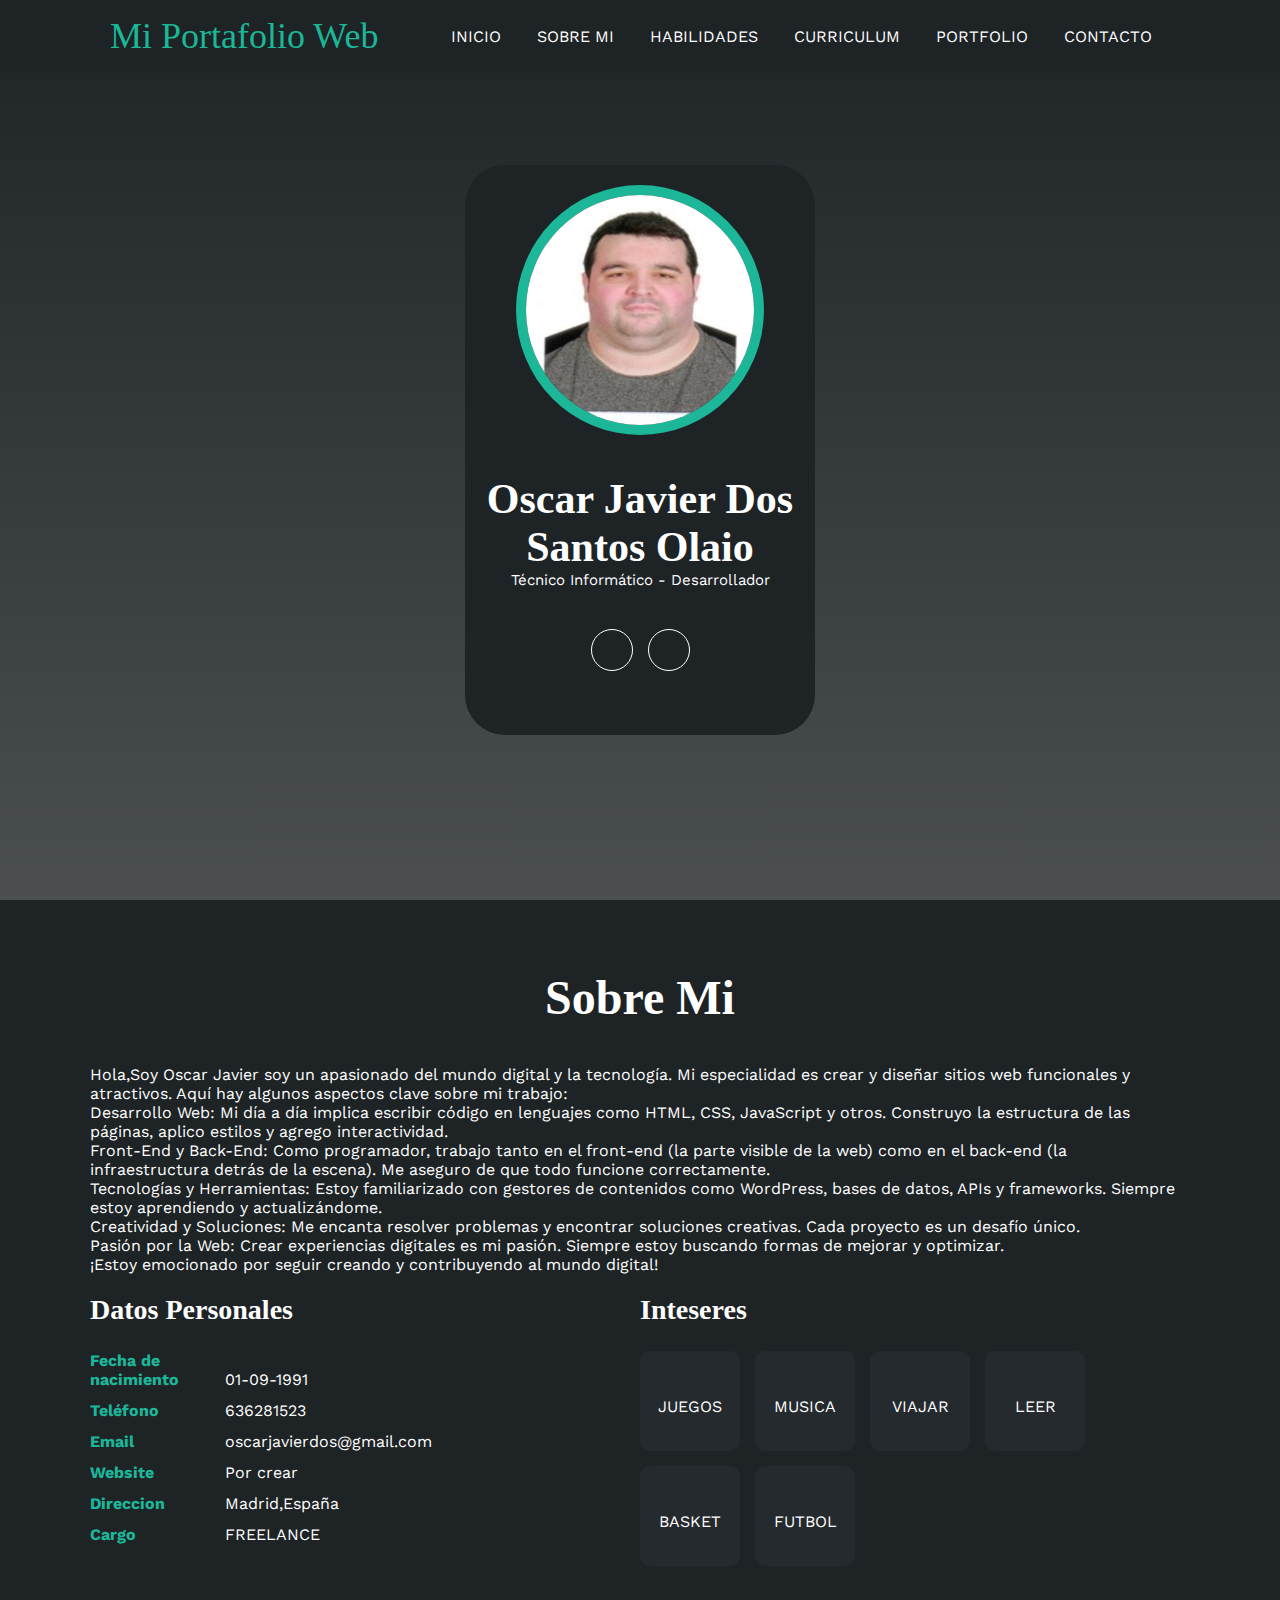
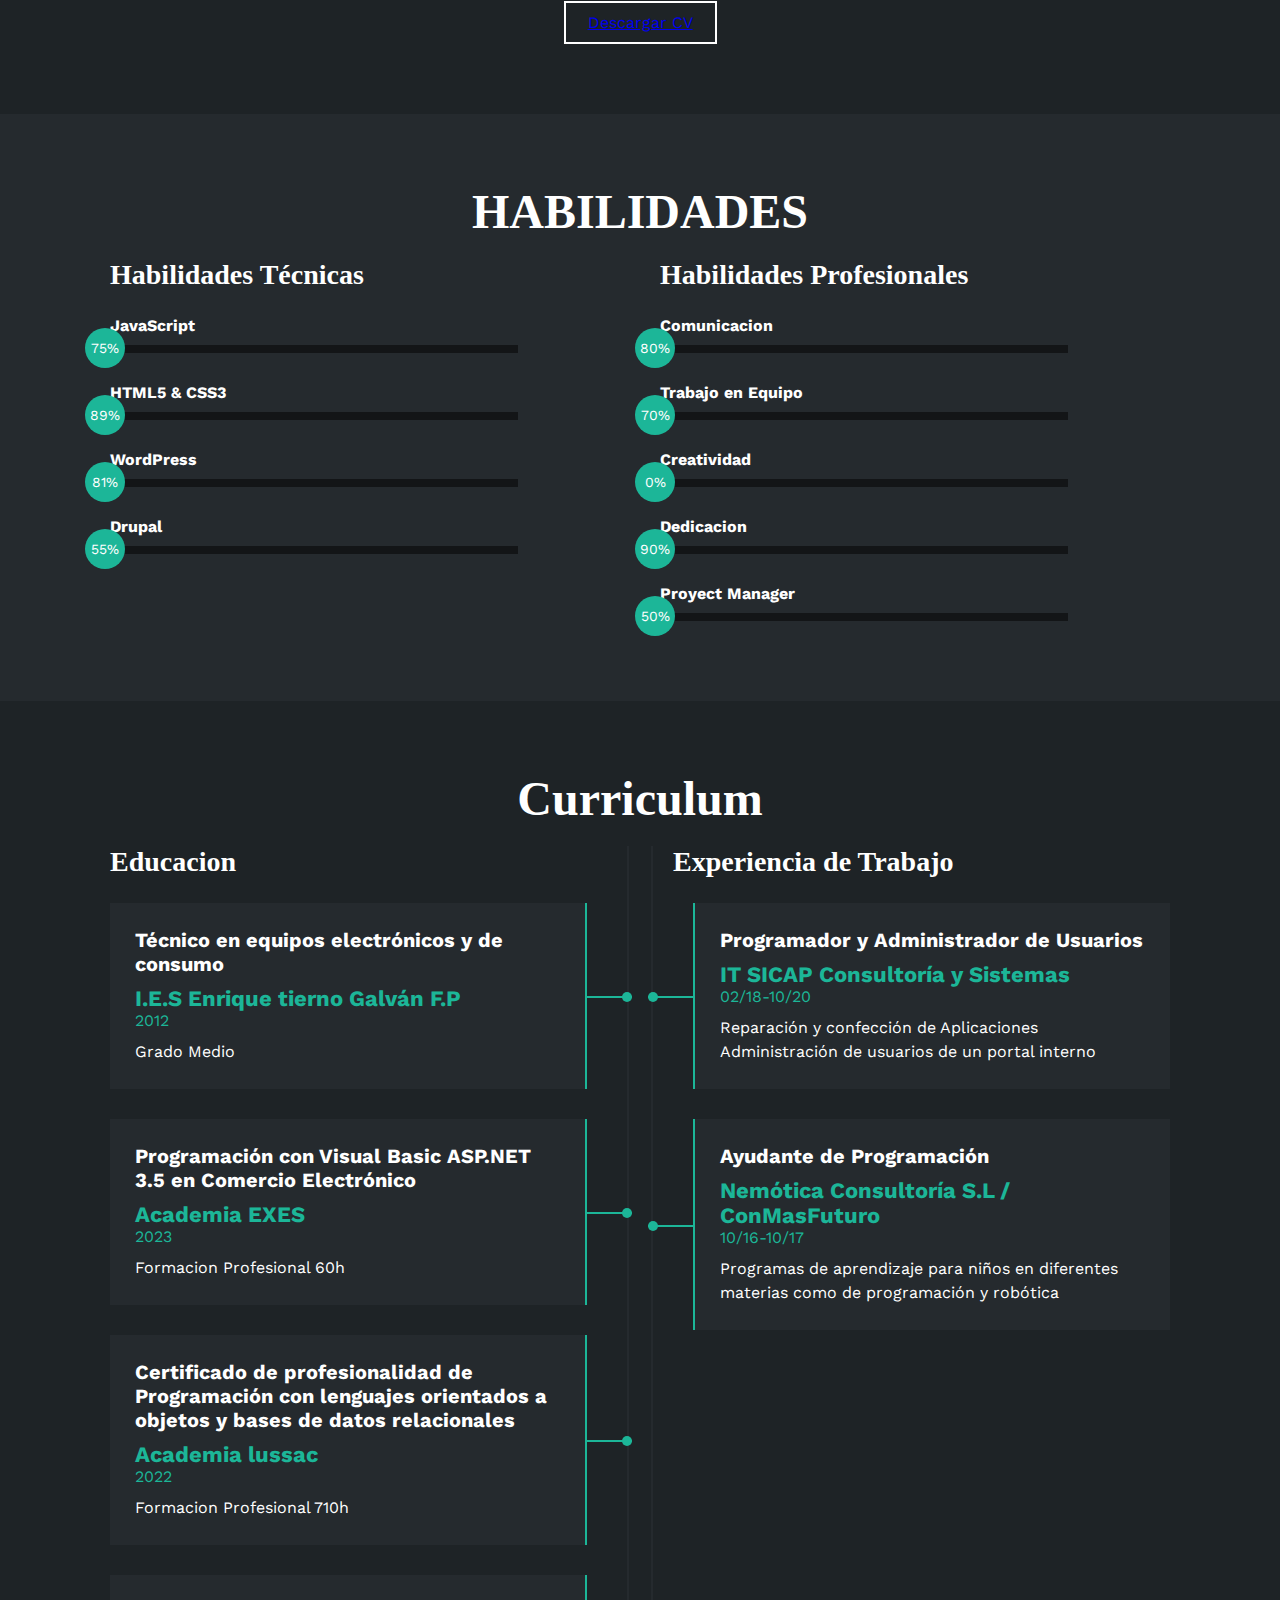
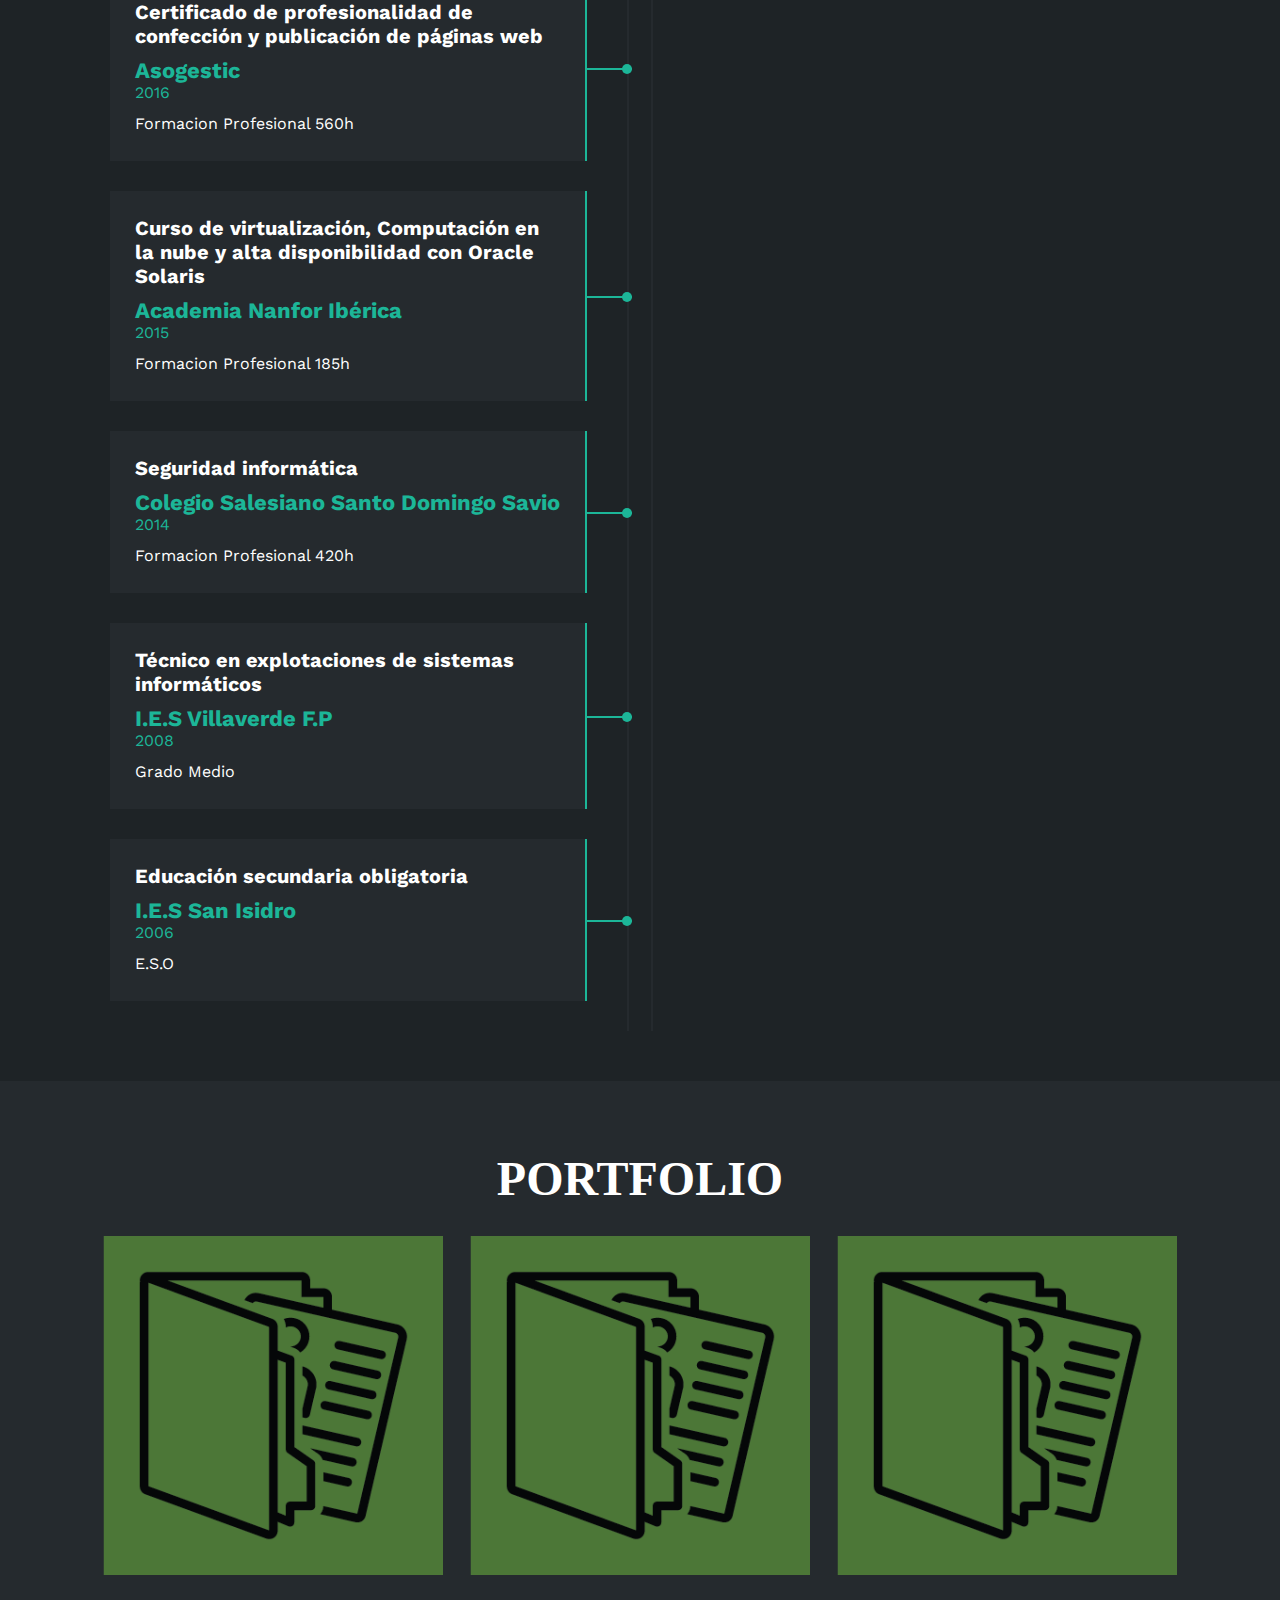
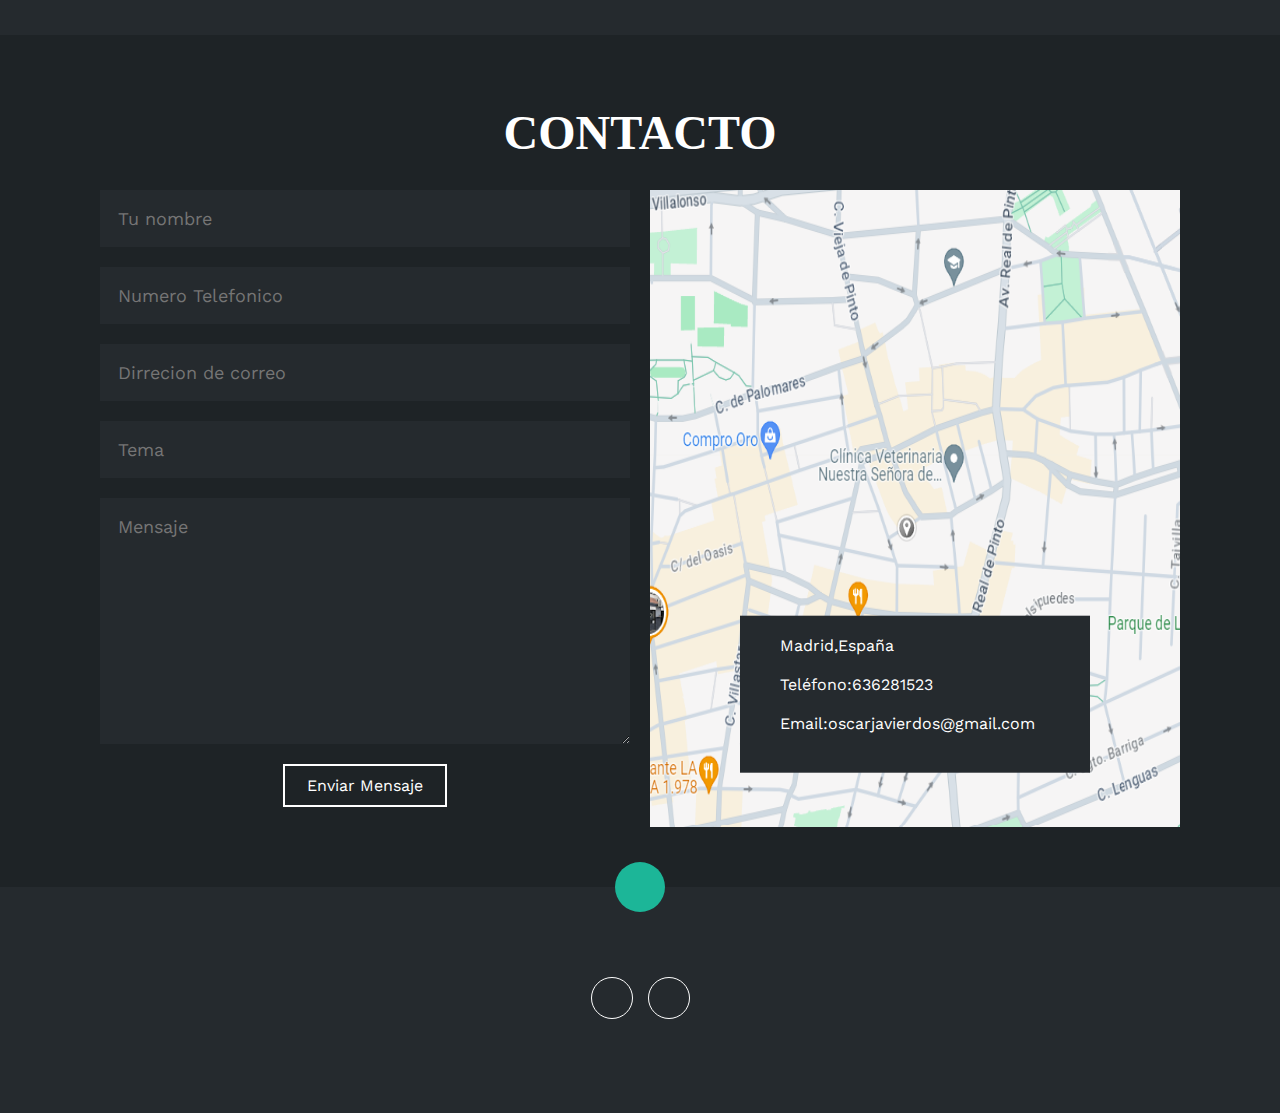
<file: index.html>
<!DOCTYPE html>
<html lang="es">

<head>
    <meta charset="UTF-8">
    <meta name="viewport" content="width=device-width, initial-scale=1.0">
    <title>Portafolio</title>
    <link rel="stylesheet" href="css/style.css">
    <link rel="stylesheet" href="https://cdnjs.cloudflare.com/ajax/libs/font-awesome/6.1.2/css/all.min.css"
        integrity="sha512-1sCRPdkRXhBV2PBLUdRb4tMg1w2YPf37qatUFeS7zlBy7jJI8Lf4VHwWfZZfpXtYSLy85pkm9GaYVYMfw5BC1A=="
        crossorigin="anonymous" referrerpolicy="no-referrer" />
    <script src="js/main.js" defer></script>
</head>

<body>
    <!--Inicio Menu Encabezado-->
    <div class="contenedor-header">
        <header>
            <div class="logo">
                <a href="#inicio">Mi Portafolio Web</a>
            </div>
            <nav id="nav">
                <ul>
                    <li><a href="#inicio">INICIO</a></li>
                    <li><a href="#sobremi">SOBRE MI</a></li>
                    <li><a href="#skills">HABILIDADES</a></li>
                    <li><a href="#curriculum">CURRICULUM</a></li>
                    <li><a href="#portfolio">PORTFOLIO</a></li>
                    <li><a href="#contacto">CONTACTO</a></li>
                </ul>
            </nav>
            <div class="nav-responsive" onclick="mostrarOcultarMenu()">
                <i class="fa-solid fa-bars"></i><!--Icono de las hamburgesa-->
            </div>
        </header>
    </div>
    <!--Fin Menu Encabezado-->
    <!--Inicio Seccion Contenido Inicio-->
    <section id="inicio" class="inicio">
        <div class="contenido-banner">
            <div class="contenedor-img">
                <!--Estan puestos por problemas de  con el tamaño de la imagen 
                height="250px" width="250xp-->
                <img src="img/hero.jpg" alt="" height="250px" width="250xp">
            </div>
            <h1>Oscar Javier Dos Santos Olaio</h1>
            <h2>Técnico Informático - Desarrollador</h2>
            <div class="redes">
                <a href="#">
                    <i class="fa-brands fa-linkedin-in"></i>
                </a><!--Icono de las linkedin-->
                <a href="https://github.com/OscarJavierDosSantos" target="_blank">
                    <i class="fa-brands fa-github"></i>
                </a><!--Icono de las linkedin-->
            </div>
        </div>
    </section>
    <!--Fin Seccion Contenido Inicio-->
    <!--Inicio Seccion Contenido Sobre Mi-->
    <section id="sobremi" class="sobremi">
        <div class="contenido-seccion">
            <h2>Sobre Mi</h2>
            <p>
            <div>
                <span>Hola,Soy Oscar Javier</span> soy un apasionado del mundo digital y la tecnología. Mi especialidad
                es crear y diseñar sitios web funcionales y atractivos. Aquí hay algunos aspectos clave sobre mi
                trabajo:
            </div>
            <div>
                Desarrollo Web: Mi día a día implica escribir código en lenguajes como HTML, CSS, JavaScript y otros.
                Construyo la estructura de las páginas, aplico estilos y agrego interactividad.<br>
                Front-End y Back-End: Como programador, trabajo tanto en el front-end (la parte visible de la web) como
                en el back-end (la infraestructura detrás de la escena). Me aseguro de que todo funcione
                correctamente.
            </div>

            <div>
                Tecnologías y Herramientas: Estoy familiarizado con gestores de contenidos como WordPress, bases de
                datos, APIs y frameworks. Siempre estoy aprendiendo y actualizándome.<br>
                Creatividad y Soluciones: Me encanta resolver problemas y encontrar soluciones creativas. Cada proyecto
                es un desafío único.
            </div>
            <div>
                Pasión por la Web: Crear experiencias digitales es mi pasión. Siempre estoy buscando formas de mejorar y
                optimizar.
            </div>
            <div>
                ¡Estoy emocionado por seguir creando y contribuyendo al mundo digital! <br>
            </div>

            </p>
            <div class="fila">
                <!--Inicio datos personales-->
                <div class="col">
                    <h3>Datos Personales</h3>
                    <ul>
                        <li><strong>Fecha de nacimiento</strong> 01-09-1991</li>
                        <li><strong>Teléfono</strong> 636281523</li>
                        <li><strong>Email</strong> oscarjavierdos@gmail.com</li>
                        <li><strong>Website</strong> Por crear</li>
                        <li><strong>Direccion</strong> Madrid,España</li>
                        <li><strong>Cargo</strong> FREELANCE</li>
                    </ul>
                </div>
                <!--Fin datos personales-->
                <!--Inicio intereses-->
                <div class="col">
                    <h3>Inteseres</h3>
                    <div class="contenedor-intereses">
                        <div class="intereses">
                            <i class="fa-solid fa-gamepad"></i><span> JUEGOS</span>
                        </div>
                        <div class="intereses">
                            <i class="fa-solid fa-headphones"></i><span> MUSICA</span>
                        </div>
                        <div class="intereses">
                            <i class="fa-solid fa-plane"></i><span> VIAJAR</span>
                        </div>
                        <div class="intereses">
                            <i class="fa-solid fa-book"></i><span> LEER</span>
                        </div>
                        <div class="intereses">
                            <i class="fa-solid fa-basketball"></i><span> BASKET</span>
                        </div>
                        <div class="intereses">
                            <i class="fa-solid fa-futbol"></i><span> FUTBOL</span>
                        </div>
                    </div>
                </div>
                <!--Fin intereses-->
            </div>
            <button><!--Boton para descargar el CV fisico-->
                <a href="document/CVOscarJavierDosSantos.pdf" target="_blank"> Descargar CV
                    <i class="fa-solid fa-dowload"></i><span class="overlay"></span></a>
            </button>
        </div>
    </section>
    <!--FIn Seccion Contenido Sobre Mi-->
    <!--Inicio Seccion Habilidades-->
    <section class="skills" id="skills">
        <div class="contenido-seccion">
            <h2>HABILIDADES</h2>
            <div class="fila">
                <!--Inicio Habilidades Tecnicas-->
                <div class="col">
                    <h3>Habilidades Técnicas</h3>
                    <div class="skill">
                        <span>JavaScript</span>
                        <div class="barra-skill">
                            <div class="progreso">
                                <span>75%</span>
                            </div>
                        </div>
                    </div>
                    <div class="skill">
                        <span>HTML5 & CSS3</span>
                        <div class="barra-skill">
                            <div class="progreso">
                                <span>89%</span>
                            </div>
                        </div>
                    </div>
                    <div class="skill">
                        <span>WordPress</span>
                        <div class="barra-skill">
                            <div class="progreso">
                                <span>81%</span>
                            </div>
                        </div>
                    </div>
                    <div class="skill">
                        <span>Drupal</span>
                        <div class="barra-skill">
                            <div class="progreso">
                                <span>55%</span>
                            </div>
                        </div>
                    </div>
                </div>
                <!--Fin Habilidades Tecnicas-->
                <!--Inicio Habilidades Profesionales-->
                <div class="col">
                    <h3>Habilidades Profesionales</h3>
                    <div class="skill">
                        <span>Comunicacion</span>
                        <div class="barra-skill">
                            <div class="progreso">
                                <span>80%</span>
                            </div>
                        </div>
                    </div>
                    <div class="skill">
                        <span>Trabajo en Equipo</span>
                        <div class="barra-skill">
                            <div class="progreso">
                                <span>70%</span>
                            </div>
                        </div>
                    </div>
                    <div class="skill">
                        <span>Creatividad</span>
                        <div class="barra-skill">
                            <div class="progreso">
                                <span>0%</span>
                            </div>
                        </div>
                    </div>
                    <div class="skill">
                        <span>Dedicacion</span>
                        <div class="barra-skill">
                            <div class="progreso">
                                <span>90%</span>
                            </div>
                        </div>
                    </div>
                    <div class="skill">
                        <span>Proyect Manager</span>
                        <div class="barra-skill">
                            <div class="progreso">
                                <span>50%</span>
                            </div>
                        </div>
                    </div>
                </div>
                <!--Fin Habilidades Profesionales-->
            </div>
        </div>
    </section>
    <!--FIn Seccion Habilidades-->
    <!--Inicio Seccion Curriculum-->
    <section class="curriculum" id="curriculum">
        <div class="contenido-seccion">
            <h2>Curriculum</h2>
            <div class="fila">
                <div class="col izquierda">
                    <h3>Educacion</h3>
                    <div class="item izq">
                        <h4>Técnico en equipos electrónicos y de consumo</h4>
                        <span class="casa">I.E.S Enrique tierno Galván F.P</span>
                        <span class="fecha">2012</span>
                        <p>Grado Medio</p>
                        <div class="conectori">
                            <div class="circuloi"></div>
                        </div>
                    </div>
                    <div class="item izq">
                        <h4>Programación con Visual Basic ASP.NET 3.5 en Comercio Electrónico </h4>
                        <span class="casa">Academia EXES</span>
                        <span class="fecha">2023</span>
                        <p>Formacion Profesional 60h</p>
                        <div class="conectori">
                            <div class="circuloi"></div>
                        </div>
                    </div>
                    <div class="item izq">
                        <h4>Certificado de profesionalidad de Programación con lenguajes orientados
                            a objetos y bases de datos relacionales</h4>
                        <span class="casa">Academia lussac</span>
                        <span class="fecha">2022</span>
                        <p>Formacion Profesional 710h</p>
                        <div class="conectori">
                            <div class="circuloi"></div>
                        </div>
                    </div>
                    <div class="item izq">
                        <h4>Certificado de profesionalidad de confección y publicación de páginas web</h4>
                        <span class="casa">Asogestic</span>
                        <span class="fecha">2016</span>
                        <p>Formacion Profesional 560h</p>
                        <div class="conectori">
                            <div class="circuloi"></div>
                        </div>
                    </div>
                    <div class="item izq">
                        <h4>Curso de virtualización, Computación en la nube y alta disponibilidad con
                            Oracle Solaris</h4>
                        <span class="casa">Academia Nanfor Ibérica</span>
                        <span class="fecha">2015</span>
                        <p>Formacion Profesional 185h</p>
                        <div class="conectori">
                            <div class="circuloi"></div>
                        </div>
                    </div>

                    <div class="item izq">
                        <h4>Seguridad informática</h4>
                        <span class="casa">Colegio Salesiano Santo Domingo Savio</span>
                        <span class="fecha">2014</span>
                        <p>Formacion Profesional 420h</p>
                        <div class="conectori">
                            <div class="circuloi"></div>
                        </div>
                    </div>
                    <div class="item izq">
                        <h4>Técnico en explotaciones de sistemas informáticos</h4>
                        <span class="casa">I.E.S Villaverde F.P</span>
                        <span class="fecha">2008</span>
                        <p>Grado Medio</p>
                        <div class="conectori">
                            <div class="circuloi"></div>
                        </div>
                    </div>
                    <div class="item izq">
                        <h4>Educación secundaria obligatoria</h4>
                        <span class="casa">I.E.S San Isidro</span>
                        <span class="fecha">2006</span>
                        <p>E.S.O</p>
                        <div class="conectori">
                            <div class="circuloi"></div>
                        </div>
                    </div>


                </div>
                <div class="col derecha">
                    <h3>Experiencia de Trabajo</h3>
                    <div class="item der">
                        <h4>Programador y Administrador de Usuarios</h4>
                        <span class="casa">IT SICAP Consultoría y Sistemas</span>
                        <span class="fecha">02/18-10/20</span>
                        <p>Reparación y confección de Aplicaciones
                            Administración de usuarios de un portal interno</p>
                        <div class="conectord">
                            <div class="circulod"></div>
                        </div>
                    </div>
                    <div class="item der">
                        <h4>Ayudante de Programación</h4>
                        <span class="casa">Nemótica Consultoría S.L / ConMasFuturo </span>
                        <span class="fecha">10/16-10/17</span>
                        <p>Programas de aprendizaje para niños en diferentes materias
                            como de programación y robótica</p>
                        <div class="conectord">
                            <div class="circulod"></div>
                        </div>
                    </div>
                </div>
            </div>
        </div>
    </section>
    <!--Fin Seccion Curriculum-->
    <!--Inicio Seccion Portfolio-->
    <section class="portfolio" id="portfolio">
        <div class="contenido-seccion">
            <h2>PORTFOLIO</h2>
            <div class="galeria">
                <div class="proyecto">
                    <img src="./img/digitalportfolio.png" alt="">
                    <div class="overlay">
                        <h3>Diseño Web</h3>
                        <p>Alimentacion</p>
                    </div>
                </div>
                <div class="proyecto">
                    <img src="./img/digitalportfolio.png" alt="">
                    <div class="overlay">
                        <h3>Diseño Web</h3>
                        <p>Tienda Online Productos Latinos</p>
                    </div>
                </div>
                <div class="proyecto">
                    <img src="./img/digitalportfolio.png" alt="">
                    <div class="overlay">
                        <h3>Diseño Web</h3>
                        <p>Tienda Online Productos Ingleses</p>
                    </div>
                </div>
            </div>
        </div>
    </section>
    <!--Fin Seccion Portfolio-->
    <!--Inicio Seccion Contacto-->
    <section class="contacto" id="contacto">
        <div class="contenido-seccion">
            <h2>CONTACTO</h2>
            <div class="fila">
                <!--Inico Formulario-->
                <div class="col">
                    <input type="text" placeholder="Tu nombre">
                    <input type="text" placeholder="Numero Telefonico">
                    <input type="text" placeholder="Dirrecion de correo">
                    <input type="text" placeholder="Tema">
                    <textarea name="" id="" cols="30" rows="10" placeholder="Mensaje"></textarea>
                    <button>
                        Enviar Mensaje<i class="fa-solid fa-paper-plane"></i>
                        <span class="overlay"></span>
                    </button>
                </div>
                <!--Fin Formulario-->
                <!--Inico Mapa-->
                <div class="col">
                    <img src="img/ubicacion.png">
                    <div class="info">
                        <ul>
                            <li><i class="fa-solid fa-location-dot"></i>Madrid,España</li>
                            <li><i class="fa-solid fa-mobile-screen"></i>Teléfono:636281523</li>
                            <li><i class="fa-solid fa-envelope"></i>Email:oscarjavierdos@gmail.com</li>
                        </ul>
                    </div>
                </div>
                <!--Fin Mapa-->
            </div>
        </div>
    </section>
    <!--Fin Seccion Contacto-->
    <!--Inicio Seccion Footer-->
    <footer>
        <a href="#inicio" class="arriba">
            <i class="fa-solid fa-angles-up"></i>
        </a>
        <div class="redes">
            <a href="#">
                <i class="fa-brands fa-linkedin-in"></i>
            </a><!--Icono de las linkedin-->
            <a href="https://github.com/OscarJavierDosSantos" target="_blank">
                <i class="fa-brands fa-github"></i>
            </a><!--Icono de las linkedin-->
        </div>
    </footer>
    <!--Fin Seccion Footer-->


</body>

</html>
</file>
<file: css/style.css>
@import url('https://fonts.googleapis.com/css2?family=Work+Sans:ital,wght@0,100..900;1,100..900&display=swap');
*{
    box-sizing: border-box;
    font-family: 'Work Sans';
    margin: 0;
    padding: 0;
}
html{
    /* te permite deslizar */
    scroll-behavior: smooth;
}
/*Menu*/
.contenedor-header{
    background: #1e2326;
    position: fixed;
    width: 100%;
    top: 0;
    left: 0;
    z-index: 99;
}
.contenedor-header header{
    max-width: 1100px;
    margin: auto;
    display: flex;
    justify-content: space-between;
    align-items: center;
    padding: 15px 20px;
}
.contenedor-header header .logo a{
    font-family: 'Righteous';
    font-size: 36px;
    color: #1cb698;
    text-decoration: none;
}
.contenedor-header header ul{
    display: flex;
    list-style: none;
}
.contenedor-header header nav ul li a{
    text-align: none;
    color: white;
    margin: 0 15px;
    padding: 3px;
    transition: .5s;
    text-decoration: none;
}
.contenedor-header header nav ul li a:hover{
    color:#1cb698;
}
.nav-responsive{
    background-color: #1cb698;
    color: white;
    padding: 5px 10px;
    border-radius: 5px;
    cursor: pointer;
    display: none;
}
/*Seccion Inicio*/
.inicio{
    background:linear-gradient(to top,rgba(30,35,38,.8),rgba(30,35,38,1));
    background-size: cover;
    height: 100vh;
    color:  white;
    display: flex;
    align-items: center;
}
.inicio .contenido-banner{
    padding: 20px;
    background-color:#1e2326 ;
    max-width: 350px;
    margin: auto;
    text-align: center;
    border-radius: 40px;
}
.inicio .contenido-banner img{
    margin-top: 40px;
    border: 10px solid #1cb698;
    display: block;
    width: 80%;
    margin: auto;
    border-radius: 100%;
}
.inicio .contenido-banner h1{
    margin-top: 40px;
    font-size: 42px;
    font-family: 'Righteous';
}
.inicio .contenido-banner h2{
    font-size: 15px;
    font-weight: normal;
}
.inicio .contenido-banner .redes a{
    color: white;
    display: inline-block;
    text-decoration: none;
    border: 1px solid white;
    border-radius: 100%;
    width: 42px;
    height: 42px;
    line-height: 42px;
    margin: 40px 5px;
    font-size: 20px;
    transition: .3s;
}
.inicio .contenido-banner .redes a:hover{
    background-color: #1cb698;
}
/*Seccion Sobre Mi*/
.sobremi{
    background-color: #1e2326;
    color: white;
    padding: 50px 20px;
}
.sobremi .contenido-seccion{
    max-width: 1100px;
    margin: auto;
}
.sobremi h2{
    font-size: 48px;
    font-family: 'Righteous';
    text-align: center;
    padding: 20px 0;
}
.sobremi .contenido-seccion p{
    font: 18px;
    line-height: 22px;
    margin-bottom: 20px;
}
.sobremi .contenido-seccion p span{
    color: #1cb698;
    font-weight: bold;
}
.sobremi .fila{
    display: flex;
}
.sobremi .fila .col{
    width: 50%;
}
.sobremi .fila .col h3{
    font-size: 28px;
    font-family: 'Righteous';
    margin-bottom: 25px;
}
.sobremi .fila .col ul {
    list-style: none;
}
.sobremi .fila .col ul li{
    margin: 12px 0;
}
.sobremi .fila .col ul li strong{
    display: inline-block;
    color: #1cb698;
    width: 130px;
} 
.sobremi .fila .col ul li span{
    background-color: #1cb698;
    padding: 3px;
    font-weight: bold;
    border-radius: 5px;
}
.sobremi .fila .col .contenedor-intereses{
    display: flex;
    flex-wrap: wrap;
}
.sobremi .fila .col .contenedor-intereses .intereses{
    width: 100px;
    height: 100px;
    background-color: #252a2e;
    border-radius: 10px;
    margin: 0 15px 15px 0;
    display: flex;
    flex-direction: column;
    align-items: center;
    justify-content: center;
    transition: .3s;
}
.sobremi .fila .col .contenedor-intereses .intereses:hover{
    background-color: #1cb698;
}
.sobremi .fila .col .contenedor-intereses .intereses i{
    font-size: 30px;
    margin-bottom: 10px;
}
.sobremi button{
    cursor: pointer;
    background-color: transparent;
    border: 2px solid white;
    width: fit-content;
    display: block;
    margin: 20px auto;
    padding: 10px 22px;
    font-size: 16px;
    color: white;
    position: relative;
    z-index: 10;
}
.sobremi button .overlay{
    position: absolute;
    top: 0;
    left: 0;
    width: 0;
    height: 100%;
    background-color: #1cb698;
    z-index: -1;
    transition: 1s;
}
.sobremi button:hover .overlay{
    width: 100%;
}
/*Secccion Skills*/
.skills{
    background-color: #252a2e;
    color: white;
    padding: 50px 20px;
}
.skills .contenido-seccion{
    max-width: 1100px;
    margin: auto;
}
.skills h2{
    font-size: 48px;
    font-family: 'Righteous';
    text-align: center;
    padding: 20px 0;
}
.skills .fila{
    display: flex;
}
.skills .fila .col{
    width: 50%;
    padding: 0 20px;
}
.skills .fila .col h3{
   font-size: 28px;
   font-family: 'Righteous';
   margin-bottom: 25px;
}
.skills .skill > span{
    font-weight: bold;
    display: block;
    margin-bottom: 10px;
}
.skills .skill .barra-skill{
    height: 8px;
    width: 80%;
    background-color: #131517;
    position: relative;
    margin-bottom: 30px;
}
.skills .skill .progreso{
    background-color: #1cb698;
    position: absolute;
    top: 0;
    left: 0;
    height: 8px;
}
.skills .skill .barra-skill span{
    position: absolute;
    height: 40px;
    width: 40px;
    background-color: #1cb698;
    border-radius: 50px;
    line-height: 40px;
    text-align: center;
    top: -17px;
    right: -15px;
    font-size: 14px;
}
/*Estas clase se agregan dinamicamente desde javascript*/
.skills .skill .javascript{
    width: 0%;
    animation: 2s javascript forwards;
}
@keyframes javascript {
    0%{width: 0%;}
    100%{width: 75%;}
}
.skills .skill .htmlcss{
    width: 0%;
    animation: 2s htmlcss forwards;
}
@keyframes htmlcss {
    0%{width: 0%;}
    100%{width: 89%;}
}
.skills .skill .wordpress{
    width: 0%;
    animation: 2s wordpress forwards;
}
@keyframes wordpress {
    0%{width: 0%;}
    100%{width: 81%;}
}
.skills .skill .drupal{
    width: 0%;
    animation: 2s drupal forwards;
}
@keyframes drupal {
    0%{width: 0%;}
    100%{width: 55%;}
}

.skills .skill .comunicacion{
    width: 0%;
    animation: 2s comunicacion forwards;
}
@keyframes comunicacion {
    0%{width: 0%;}
    100%{width: 80%;}
}
.skills .skill .trabajo{
    width: 0%;
    animation: 2s trabajo forwards;
}
@keyframes trabajo {
    0%{width: 0%;}
    100%{width: 70%;}
}
.skills .skill .creatividad{
    width: 0%;
    animation: 2s creatividad forwards;
}
@keyframes creatividad {
    0%{width: 0%;}
    100%{width: 99%;}
}
.skills .skill .dedicacion{
    width: 0%;
    animation: 2s dedicacion forwards;
}
@keyframes dedicacion {
    0%{width: 0%;}
    100%{width: 65%;}
}
.skills .skill .proyect{
    width: 0%;
    animation: 2s proyect forwards;
}
@keyframes proyect {
    0%{width: 0%;}
    100%{width: 94%;}
}
/*Seccion de Curriculum*/
.curriculum{
    background-color:#1e2326;
    color: white;
    padding: 50px 20px;
}
.curriculum .contenido-seccion{
    max-width: 1100px;
    margin: auto;
}
.curriculum h2{
    font-size: 48px;
    font-family: 'Righteous';
    text-align: center;
    padding: 20px 0;
}
.curriculum .fila{
    display: flex;
    justify-content: space-between;
}
.curriculum .fila .col{
    width: 49%;
    padding: 0 20px;
}
.curriculum .fila .col h3{
    font-size: 28px;
    font-family: 'Righteous';
    margin-bottom: 25px;
}
.curriculum .fila .izquierda{
    border-right: 2px solid #252a2e;
}
.curriculum .fila .derecha{
    border-left: 2px solid #252a2e;
}
.curriculum .fila .item{
    padding: 25px;
    margin-bottom:30px;
    background-color: #252a2e;
    position: relative;
}
.curriculum .fila .item h4{
    font-size: 20px;
    margin-bottom: 10px;
}
.curriculum .fila .item .casa{
    color: #1cb698;
    font-size: 22px;
    font-weight: bold;
    display: block;
}
.curriculum .fila .item .fecha{
    display: block;
    color: #1cb698;
    margin-bottom: 10px;
}
.curriculum .fila .item p{
    line-height: 24px;
}
.curriculum .fila .izq{
    border-right: 2px solid #1cb698;
    margin-right: 20px;
}

.curriculum .fila .der{
    border-left: 2px solid #1cb698;
    margin-left: 20px;
}
.curriculum .fila .item .conectori{
    height: 2px;
    background-color: #1cb698;
    width: 47px;
    position: absolute;
    top: 50%;
    right: -47px;
    z-index: 5;
}
.curriculum .fila .item .conectori .circuloi{
    display: block;
    height: 10px;
    width: 10px;
    border-radius: 50%;
    background-color: #1cb698;
    float: right;
    position: relative;
    bottom: 4px;
}
.curriculum .fila .item .conectord{
    height: 2px;
    background-color: #1cb698;
    width: 47px;
    position: absolute;
    top: 50%;
    left: -47px;
    z-index: 5;
}
.curriculum .fila .item .conectord .circulod{
    display: block;
    height: 10px;
    width: 10px;
    border-radius: 50%;
    background-color: #1cb698;
    float: left;
    position: relative;
    bottom: 4px;
}
/*Seecion Portfolio*/
.portfolio{
    background-color: #252A2E;
    color: white;
    padding: 50px 20px;
}
.portfolio .contenido-seccion{
    max-width: 1100px;
    margin: auto;
}
.portfolio h2{
    font-size: 48px;
    font-family: 'Righteous';
    text-align: center;
    padding: 20px 0;
}
.portfolio .galeria{
    display: flex;
    flex-wrap: wrap;
    justify-content: space-around;
}
.portfolio .galeria .proyecto{
    position: relative;
    max-width: 340px;
    height: fit-content;
    margin: 10px;
    cursor: pointer;
}
.portfolio .galeria .proyecto img{
    width: 100%;
    display: block;
}
.portfolio .galeria .proyecto .overlay{
    position: absolute;
    top: 0;
    width: 100%;
    height: 100%;
    text-align: center;
    background: linear-gradient(rgba(28,182,158,.8),rgba(28,182,152,.8));
    display: flex;
    flex-direction: column;
    justify-content: center;
    transition: 1s;
    font-size: 18px;
    letter-spacing: 3px;
    opacity: 0;
}
.portfolio .galeria .proyecto .overlay h3{
    margin-bottom: 20px;
    transition: 13s;
}
.portfolio .galeria .proyecto .overlay:hover{
    opacity: 1;
}
.portfolio .galeria .proyecto .overlay:hover h3{
    margin-bottom: 0px;
}
/*Seecion Contacto*/
.contacto{
    background-color: #1e2326;
    color: white;
    padding: 50px 0;
}
.contacto .contenido-seccion{
    max-width: 1100px;
    margin: auto;
}
.contacto h2{
    font-size: 48px;
    font-family: 'Righteous';
    text-align: center;
    padding: 20px 0;
}
.contacto .fila{
    display: flex;
}
.contacto .col{
    width: 50%;
    padding: 10px;
    position: relative;
}
.contacto .col input, .contacto .col textarea{
    display: block;
    width: 100%;
    padding: 18px;
    border: none;
    margin-bottom: 20px;
    background-color: #252A2E;
    color: white;
    font-size: 18px;
}
.contacto button{
    cursor: pointer;
    background-color: transparent;
    border: 2px solid white;
    width: fit-content;
    display: block;
    margin: 20px auto;
    padding: 10px 22px;
    font-size: 16px;
    color: white;
    position: relative;
    z-index: 10;
}
.contacto button .overlay{
    position: absolute;
    top: 0;
    left: 0;
    width: 0;
    height: 100%;
    background-color: #1cb698;
    z-index: -1;
    transition: 1s;
}
.contacto button:hover .overlay{
    width:100% ;
}
.contacto .col img{
    width: 100%;
    height: 100%;
}
.contacto .col .info{
    position: absolute;
    top:40%;
    background-color: #252A2E;
    padding: 20px;
    width: 350px;
    max-width: 350px;
    left: 50%;
    transform: translate(-50%,110%);/*Cambia la localizacion del recuadro del info*/
}
.contacto .col .info ul{
    list-style: none;
}
.contacto .col .info ul li{
    margin-bottom: 20px;
}
.contacto .col .info ul li i{
    color: #1cb698;
    display: inline-block;
    margin-right: 20px;
}
/*footer*/
footer{
    background-color: #252A2E;
    color: white;
    padding: 50px 0 30px 0;
    text-align: center;
    position: relative;
    width: 100%;
}
footer .redes{
    margin-bottom: 20px;
}
footer .redes a{
    color: white;
    display: inline-block;
    text-decoration:none;
    border: 1px solid white;
    border-radius: 100%;
    width: 42px;
    height: 42px;
    line-height: 42px;
    margin: 40px 5px;
    font-size: 20px;
    transition: .3s;
}
footer .arriba{
    display: block;
    width: 50px;
    height: 50px;
    background-color: #1cb698;
    color: white;
    position: absolute;
    left: 50%;
    transform: translateX(-50%);
    top: -25px;
    border-radius: 50%;
    line-height: 50px;
    font-size: 18px;
}
/*Seccion reponsibe*/
@media screen and (max-width:980px){
    nav{
        display: none;
    }
    .nav-responsive{
        display: block;
    }
    nav.responsive{
        display: block;
        position: absolute;
        right: 0;
        top: 75px;
        background-color: #252A2E;
        width: 180px;
    }
    nav.responsive ul{
        display: block !important;
    }
    nav.responsive ul li{
        border-bottom: 1px solid white;
        padding: 10px 0;
    }
}
@media screen and (max-width:700px){
    .sobremi .fila{
        display: block;
    }
    .sobremi .fila .col{
        width: fit-content;
    }
    .skills .fila{
        display: block;
    }
    .skills .fila .col{
        width: 100%;
    }
    .skills .fila .col .barra-skill{
        width: 100%;
    }
    .curriculum .fila{
        display: block;
    }
    .curriculum .fila .col{
        width: 90%;
    }
    .curriculum .fila .derecha{
        margin-left: 20px;
    }
    .portfolio .galeria{
        display: block;
        width: 100%;
    }
    .portfolio .galeria .proyecto{
        max-width: 100%;
    }
    .portfolio .galeria .proyecto img{
        width: 100%;
    }
    .contacto .fila{
        display: block;
    }
    .contacto .fila .col{
        width: 100%;
    }
}
</file>
